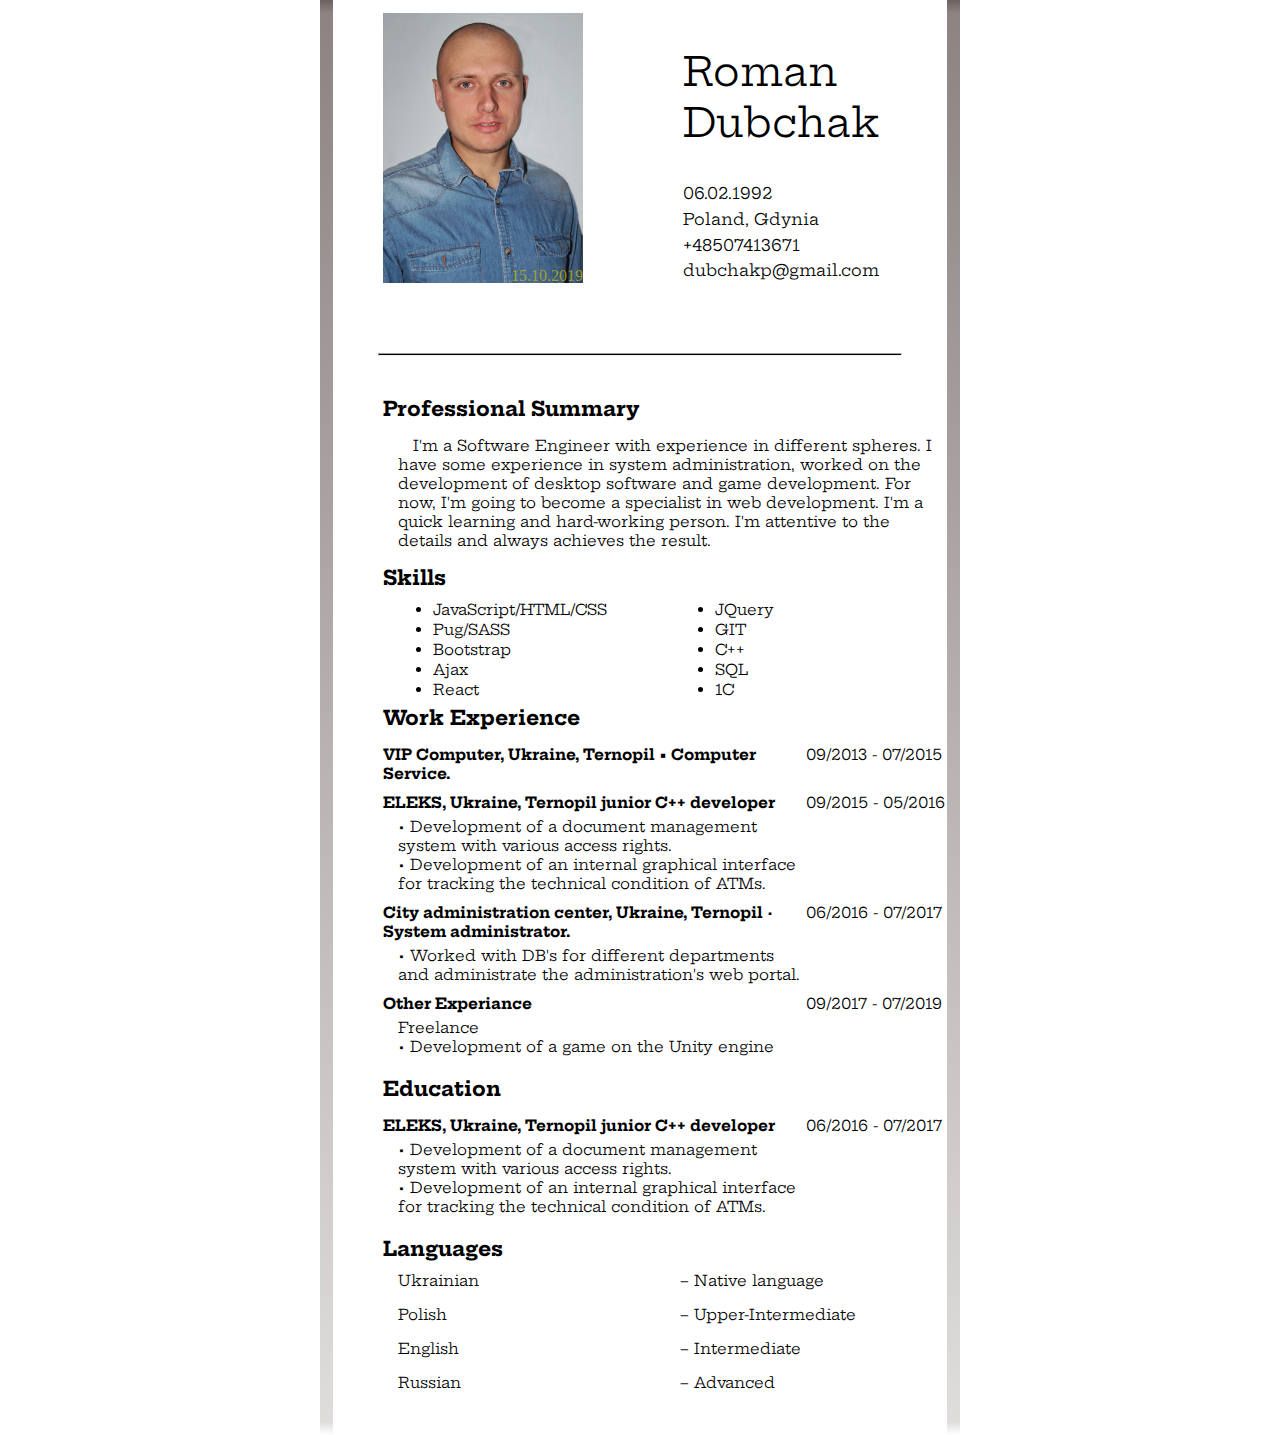
<file: index.html>
<!DOCTYPE html>
<html lang="en">

<head>
  <meta charset="UTF-8" />
  <meta name="viewport" content="width=device-width, initial-scale=1.0" />
  <meta http-equiv="X-UA-Compatible" content="ie=edge" />
  <link rel="stylesheet" href="main.css" />
  <link href="https://fonts.googleapis.com/css?family=Hepta+Slab&display=swap" rel="stylesheet">
  <title>Document</title>
</head>

<body>
  <div class="all">
    <div class="conteiner-top">
      <div class="conteiner-top__over">
        <img src="../123.jpg" alt="Foto" title="Foto">
        <div class="conteiner-top__over__foto-data">15.10.2019</div>
      </div>
      <div class="conteiner-top__hadder">
        <div class="conteiner-top__hadder__name">Roman Dubchak</div>
        <div class="conteiner-top__hadder__data">06.02.1992</div>
        <div class="conteiner-top__hadder__adres">Poland, Gdynia</div>
        <div class="conteiner-top__hadder__phone">+48507413671</div>
        <div class="conteiner-top__hadder__mail">dubchakp@gmail.com</div>
      </div>
    </div>
    <hr>
    <div class="conteiner-mid">
      <div class="conteiner-mid__bloks">Professional Summary</div>
      <div class="conteiner-mid__bloks__text">&emsp;I'm a Software Engineer with experience in different spheres. I
        have some experience in system administration, worked on the development of desktop software and game
        development. For now, I'm going to become a specialist in web development. I'm a quick learning and
        hard-working person. I'm attentive to the details and always achieves the result.</div>
    </div>
    <div class="conteiner-mid__bloks">Skills
      <div class="conteiner-mid__bloks__li">
        <ul>
          <li>JavaScript/HTML/CSS</li>
          <li>Pug/SASS</li>
          <li>Bootstrap</li>
          <li>Ajax</li>
          <li>React</li>
          <li>JQuery</li>
          <li>GIT</li>
          <li>C++</li>
          <li>SQL</li>
          <li>1C</li>
        </ul>
      </div>
    </div>
    <div class="conteiner-mid__bloks">Work Experience
      <div class="conteiner-mid__bloks__grid">
        <div class="conteiner-mid__bloks__grid__element">VIP Computer, Ukraine, Ternopil • Computer Service.</div>
        <div class="conteiner-mid__bloks__grid__element font">09/2013 - 07/2015</div>
        <div class="conteiner-mid__bloks__grid__element">ELEKS, Ukraine, Ternopil junior C++ developer
          <div class="conteiner-mid__bloks__grid__element__name">• Development of a document management system with
            various access rights. <br>
            • Development of an internal graphical interface for tracking the technical condition of ATMs.
          </div>
        </div>
        <div class="conteiner-mid__bloks__grid__element font">09/2015 - 05/2016</div>
        <div class="conteiner-mid__bloks__grid__element"> City administration center, Ukraine, Ternopil · System
          administrator.
          <div class="conteiner-mid__bloks__grid__element__name">• Worked with DB's for different departments and
            administrate the administration's web portal.
          </div>
        </div>
        <div class="conteiner-mid__bloks__grid__element font">06/2016 - 07/2017</div>
        <div class="conteiner-mid__bloks__grid__element">Other Experiance
          <div class="conteiner-mid__bloks__grid__element__name">Freelance <br> • Development of a game on the Unity
            engine
          </div>
        </div>
        <div class="conteiner-mid__bloks__grid__element font">09/2017 - 07/2019</div>
      </div>
    </div>
    <div class="conteiner-mid__bloks">Education
      <div class="conteiner-mid__bloks__grid">
        <div class="conteiner-mid__bloks__grid__element">ELEKS, Ukraine, Ternopil junior C++ developer
          <div class="conteiner-mid__bloks__grid__element__name">• Development of a document management system with
            various access rights. <br>
            • Development of an internal graphical interface for tracking the technical condition of ATMs.
          </div>
        </div>
        <div class="conteiner-mid__bloks__grid__element font">06/2016 - 07/2017</div>
      </div>
    </div>
    <div class="conteiner-bottum">Languages
      <div class="conteiner-bottum__grid-clone">
        <div class="conteiner-bottum__grid-clone__element">Ukrainian</div>
        <div class="conteiner-bottum__grid-clone__element">– Native language</div>
        <div class="conteiner-bottum__grid-clone__element">Polish</div>
        <div class="conteiner-bottum__grid-clone__element">– Upper-Intermediate</div>
        <div class="conteiner-bottum__grid-clone__element">English</div>
        <div class="conteiner-bottum__grid-clone__element">– Intermediate</div>
        <div class="conteiner-bottum__grid-clone__element">Russian</div>
        <div class="conteiner-bottum__grid-clone__element">– Advanced</div>
      </div>
    </div>
  </div>

  <div class="hiden2">
    <div class="hiden2__btn2 fade">
      <img src="../123.jpg" alt="Foto" title="Foto">
      <div class="hiden2__btn2__foto-data">15.10.2019</div>
    </div>
  </div>
  </div>

  <script src="js.js"></script>

</html>
</file>
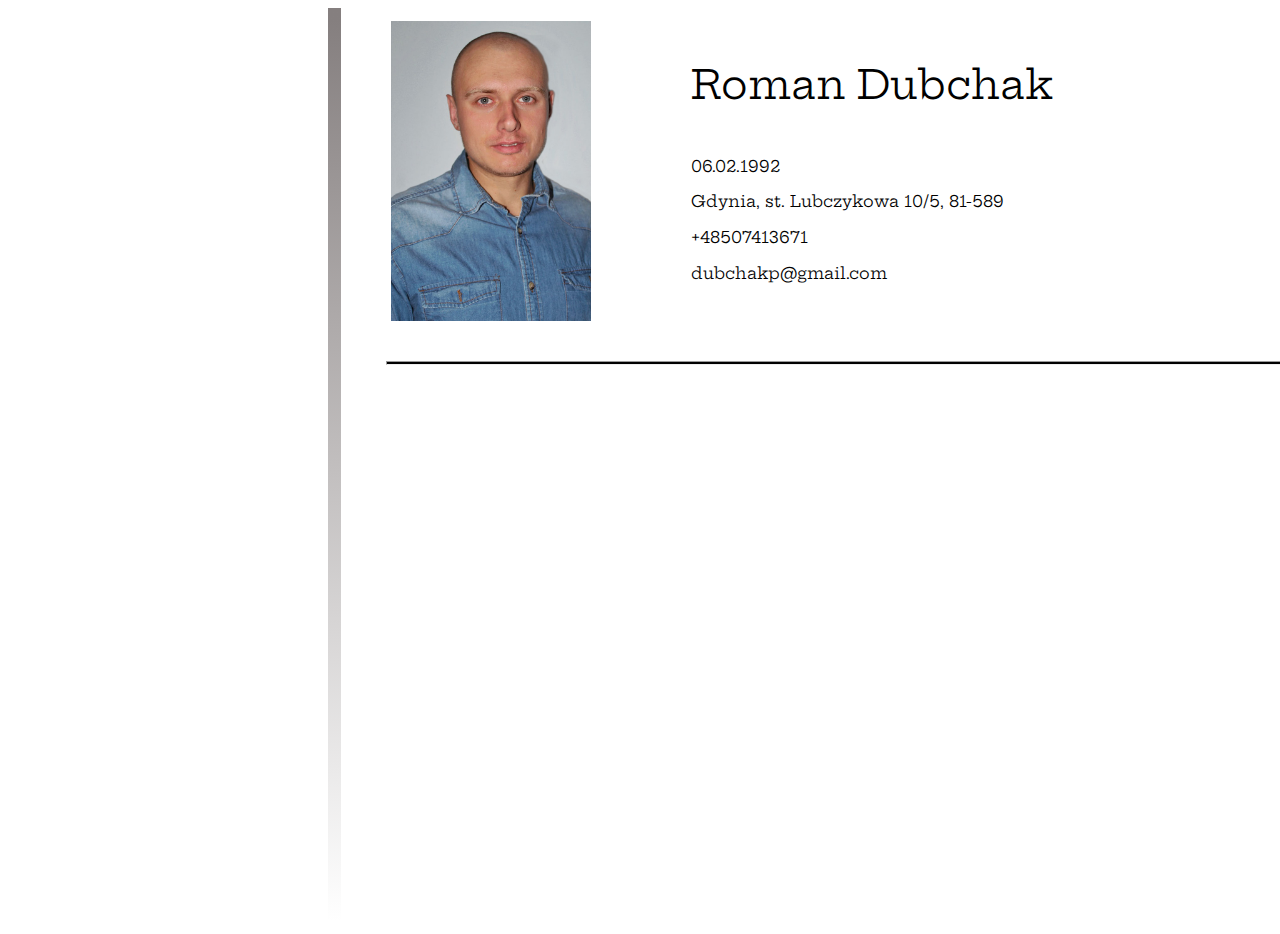
<file: Prepros Export/index.html>
<!DOCTYPE html>
<html lang="en">
  <head>
    <meta charset="UTF-8" />
    <meta name="viewport" content="width=device-width, initial-scale=1.0" />
    <meta http-equiv="X-UA-Compatible" content="ie=edge" />
    <link rel="stylesheet" href="main.css" />
    <link href="https://fonts.googleapis.com/css?family=Hepta+Slab&display=swap" rel="stylesheet">
    <title>Document</title>
  </head>
  <body>
    <div class="all">
    <div class="hedder">
      <div class="over"></div>
      <div class="hadder">
        <div class="name">Roman Dubchak</div>
        <div class="data">06.02.1992</div>
        <div class="adres">Gdynia, st. Lubczykowa 10/5, 81-589</div>
        <div class="phone">+48507413671</div>
        <div class="mail">dubchakp@gmail.com</div>
      </div>
    </div>
    <hr>

    <div class="hiden2">
      <div class="btn2"></div>
  </div>
  </div>
    
  <script src="js.js"></script>
</html>
</file>
<file: main.css>
.fade {
  -webkit-animation-name: fade;
  animation-name: fade;
  -webkit-animation-duration: 1.5s;
  animation-duration: 1.5s; }

@-webkit-keyframes fade {
  from {
    opacity: 0.1; }
  to {
    opacity: 1; } }

@keyframes fade {
  from {
    opacity: 0.1; }
  to {
    opacity: 1; } }

* {
  -webkit-box-sizing: border-box;
  box-sizing: border-box;
  margin: 0;
  padding: 0;
  outline: none; }

.all {
  display: block;
  position: absolute;
  height: auto;
  margin: 0% 25% 0% 25%;
  border-width: 13px;
  border-style: solid;
  -webkit-border-image: -webkit-gradient(linear, left top, left bottom, from(#6d6060), to(rgba(0, 0, 0, 0))) 22% 66%;
  -webkit-border-image: -webkit-linear-gradient(top, #6d6060, rgba(0, 0, 0, 0)) 22% 66%;
  -o-border-image: -o-linear-gradient(top, #6d6060, rgba(0, 0, 0, 0)) 22% 66%;
  border-image: -webkit-gradient(linear, left top, left bottom, from(#6d6060), to(rgba(0, 0, 0, 0))) 22% 66%;
  border-image: linear-gradient(to bottom, #6d6060, rgba(0, 0, 0, 0)) 22% 66%; }

.hiden2 {
  display: none;
  position: relative; }

.bigbox {
  display: block;
  width: 350px;
  height: 350px;
  border: 2px solid red; }

.box {
  display: block;
  position: relative;
  top: 0px;
  left: 0px;
  width: 70px;
  height: 70px;
  background-color: blue; }

.hiden2__btn2 {
  display: block;
  position: absolute;
  top: 20px;
  left: 31%;
  width: 700px;
  height: 900px;
  border: 8px solid #9e9a9a;
  -webkit-box-shadow: 0 0 10000px 50px;
  box-shadow: 0 0 10000px 50px;
  border-radius: 2%; }
  .hiden2__btn2:hover {
    cursor: -webkit-zoom-out;
    cursor: zoom-out; }
  .hiden2__btn2 > img {
    display: block;
    width: 684px;
    height: 884px; }
  .hiden2__btn2 > .hiden2__btn2__foto-data {
    display: inline;
    position: absolute;
    bottom: 0px;
    right: 0px;
    color: rgba(177, 177, 26, 0.815);
    font-family: "Hepta Slab", serif;
    font-size: 20px;
    font-weight: bold; }

.conteiner-top__over {
  display: block;
  position: relative;
  width: 200px;
  height: 300px; }
  .conteiner-top__over:hover {
    cursor: -webkit-zoom-in;
    cursor: zoom-in; }
  .conteiner-top__over > img {
    display: block;
    width: 200px;
    height: 270px; }
  .conteiner-top__over > .conteiner-top__over__foto-data {
    display: inline;
    position: relative;
    float: right;
    bottom: 16px;
    color: rgba(177, 177, 26, 0.815); }

.conteiner-top {
  display: -ms-grid;
  display: grid;
  position: relative;
  -ms-grid-columns: 1fr 2fr;
  grid-template-columns: 1fr 2fr;
  width: 100%;
  height: 300px;
  padding-left: 50px; }

.conteiner-top__hadder {
  font-family: "Hepta Slab", serif;
  display: -webkit-box;
  display: -ms-flexbox;
  display: flex;
  -webkit-box-orient: vertical;
  -webkit-box-direction: normal;
  -ms-flex-direction: column;
  flex-direction: column;
  -ms-flex-pack: distribute;
  justify-content: space-around;
  padding: 30px 0 30px 0;
  padding-left: 100px; }

.conteiner-top__hadder__name {
  display: inline;
  font-family: "Hepta Slab", serif;
  font-size: 40px;
  padding-bottom: 30px; }

hr {
  margin: 40px 45px 40px 45px;
  background-color: black;
  height: 3px; }

.conteiner-mid__bloks {
  font-family: "Hepta Slab", serif;
  font-size: 20px;
  font-weight: bold;
  margin-left: 50px;
  margin-bottom: 15px; }

.conteiner-mid__bloks__text {
  font-family: "Hepta Slab", serif;
  font-size: 15px;
  font-weight: normal;
  margin-left: 50px;
  margin-bottom: 15px;
  margin-left: 65px; }

.conteiner-mid__bloks__li {
  font-family: "Hepta Slab", serif;
  font-size: 15px;
  font-weight: normal; }
  .conteiner-mid__bloks__li > ul {
    display: -webkit-box;
    display: -ms-flexbox;
    display: flex;
    position: relative;
    -webkit-box-orient: vertical;
    -webkit-box-direction: normal;
    -ms-flex-direction: column;
    flex-direction: column;
    -ms-flex-wrap: wrap;
    flex-wrap: wrap;
    max-height: 100px;
    padding: 0; }
    .conteiner-mid__bloks__li > ul > li {
      width: 22%;
      height: 20px;
      background-clip: content-box;
      padding: 10px 0px 10px 0px;
      margin-left: 50px; }

.font {
  font-family: "Hepta Slab", serif;
  font-size: 15px;
  font-weight: normal; }

.conteiner-mid__bloks__grid {
  display: -ms-grid;
  display: grid;
  -ms-grid-columns: 75% 25%;
  grid-template-columns: 75% 25%;
  margin: 10px 0px 10px 0px;
  font-family: "Hepta Slab", serif;
  font-size: 15px;
  font-weight: bold; }
  .conteiner-mid__bloks__grid > .conteiner-mid__bloks__grid__element {
    margin: 5px 0 5px 0; }
    .conteiner-mid__bloks__grid > .conteiner-mid__bloks__grid__element > .conteiner-mid__bloks__grid__element__name {
      font-family: "Hepta Slab", serif;
      font-size: 15px;
      font-weight: normal;
      margin-top: 5px;
      margin-left: 15px; }

.conteiner-bottum {
  font-family: "Hepta Slab", serif;
  font-size: 20px;
  font-weight: bold;
  margin-left: 50px;
  margin-bottom: 15px; }
  .conteiner-bottum > .conteiner-bottum__grid-clone {
    display: -ms-grid;
    display: grid;
    -ms-grid-columns: 1fr 1fr;
    grid-template-columns: 1fr 1fr;
    margin: 10px 0px 10px 0px;
    font-family: "Hepta Slab", serif;
    font-size: 15px;
    font-weight: normal; }
    .conteiner-bottum > .conteiner-bottum__grid-clone > .conteiner-bottum__grid-clone__element {
      margin-left: 50px;
      margin-bottom: 15px;
      margin-left: 15px; }

@media screen and (max-width: 1608px) {
  .hiden2__btn2 {
    top: 12px;
    left: 30.5%;
    width: 500px;
    height: 650px; }
    .hiden2__btn2 > img {
      display: block;
      width: 484px;
      height: 634px; } }

@media screen and (max-width: 1270px) {
  .hiden2__btn2 {
    top: 12px;
    left: 30.5%;
    width: 500px;
    height: 650px; }
    .hiden2__btn2 > img {
      display: block;
      width: 484px;
      height: 634px; }
  .all {
    margin: 0 10% 0 10%; } }

@media screen and (max-width: 768px) {
  .hiden2__btn2 {
    top: 12px;
    left: 25%;
    width: 400px;
    height: 550px; }
    .hiden2__btn2 > img {
      display: block;
      width: 384px;
      height: 534px; }
  .conteiner-top__hadder {
    padding-left: 30px;
    padding-right: 30px; }
  .conteiner-mid__bloks__text {
    padding-right: 33px; }
  .all {
    margin: 0% 10% 0% 10%; } }

@media screen and (max-width: 620px) {
  .hiden2__btn2 {
    top: 12px;
    left: 18%;
    width: 400px;
    height: 490px; }
    .hiden2__btn2 > img {
      display: block;
      width: 384px;
      height: 474px; }
  .all {
    margin: 0; } }

@media screen and (max-width: 320px) {
  .hiden2__btn2 {
    top: 12px;
    left: 36%;
    width: 300px;
    height: 390px; }
    .hiden2__btn2 > img {
      display: block;
      width: 284px;
      height: 374px; }
  .all {
    margin: 0; }
  .conteiner-top__hadder {
    padding-left: 30px;
    padding-right: 30px; }
  .conteiner-mid__bloks__text {
    padding-right: 33px; }
  .conteiner-top__hadder__name {
    font-family: "Hepta Slab", serif;
    font-size: 20px; }
  .conteiner-top__hadder {
    font-family: "Hepta Slab", serif;
    font-size: 10px; }
  .conteiner-mid__bloks {
    font-family: "Hepta Slab", serif;
    font-size: 15px;
    font-weight: bold;
    margin-left: 50px;
    margin-bottom: 15px;
    margin-left: 20px; }
  .conteiner-mid__bloks__text {
    font-family: "Hepta Slab", serif;
    font-size: 10px;
    font-weight: normal;
    margin-left: 50px;
    margin-bottom: 15px;
    margin-left: 35px; }
  .conteiner-mid__bloks__li {
    font-family: "Hepta Slab", serif;
    font-size: 10px;
    font-weight: normal; }
  .conteiner-mid__bloks__grid {
    font-family: "Hepta Slab", serif;
    font-size: 10px;
    font-weight: bold; }
    .conteiner-mid__bloks__grid > .conteiner-mid__bloks__grid__element > .conteiner-mid__bloks__grid__element__name {
      font-family: "Hepta Slab", serif;
      font-size: 10px;
      font-weight: normal; }
  .font {
    font-family: "Hepta Slab", serif;
    font-size: 10px;
    font-weight: normal; }
  .conteiner-bottum {
    font-family: "Hepta Slab", serif;
    font-size: 15px;
    font-weight: bold;
    margin-left: 50px;
    margin-bottom: 15px;
    margin-left: 20px; }
    .conteiner-bottum > .conteiner-bottum__grid-clone {
      font-family: "Hepta Slab", serif;
      font-size: 10px;
      font-weight: normal; }
      .conteiner-bottum > .conteiner-bottum__grid-clone > .conteiner-bottum__grid-clone__element {
        margin-left: 50px;
        margin-bottom: 15px;
        margin-left: 15px; } }
</file>
<file: Prepros Export/main.css>
.all {
  display: block;
  position: absolute;
  width: 1000px;
  height: 100%;
  margin: 0% 25% 0% 25%;
  border-width: 13px;
  border-style: solid;
  border-image: linear-gradient(to bottom, rgb(133, 127, 127), rgba(0, 0, 0, 0))
    1 100%;
}

.hiden {
  display: none;
  position: absolute;
  top: 7px;
  width: 300px;
  height: 500px;
  background-color: aquamarine;
  visibility: hidden;
}

.hiden2 {
  display: none;
  position: absolute;
  top: 7px;
  width: 300px;
  height: 500px;
}

.bigbox {
  display: block;
  width: 350px;
  height: 350px;
  border: 2px solid red;
}

.box {
  display: block;
  position: relative;
  top: 0px;
  left: 0px;
  width: 70px;
  height: 70px;
  background-color: blue;
}

.btn2 {
  display: block;
  position: absolute;
  width: 700px;
  height: 1000px;
  background-image: url(../123.jpg);
  background-size: cover;
  border: 8px solid rgb(158, 154, 154);
  left: 50%;
  box-shadow: 0 0 10000px 50px;
}

.over {
  display: block;
  position: relative;
  width: 200px;
  height: 300px;
  background-image: url(../123.jpg);
  background-size: cover;
  margin-right: 100px;
}

.hedder {
  display: flex;
  position: relative;
  justify-content: flex-start;
  width: 100%;
  height: 300px;
  padding-left: 50px;
}

.hadder {
  display: flex;
  flex-direction: column;
  justify-content: space-around;
  padding: 30px 0 30px 0;
  font-family: "Hepta Slab", serif;
}

.name {
  display: inline;
  font-size: 40px;
  padding-bottom: 30px;
}

hr {
  margin: 40px 45px 40px 45px;
  background-color: black;
  height: 2px;
}
</file>
